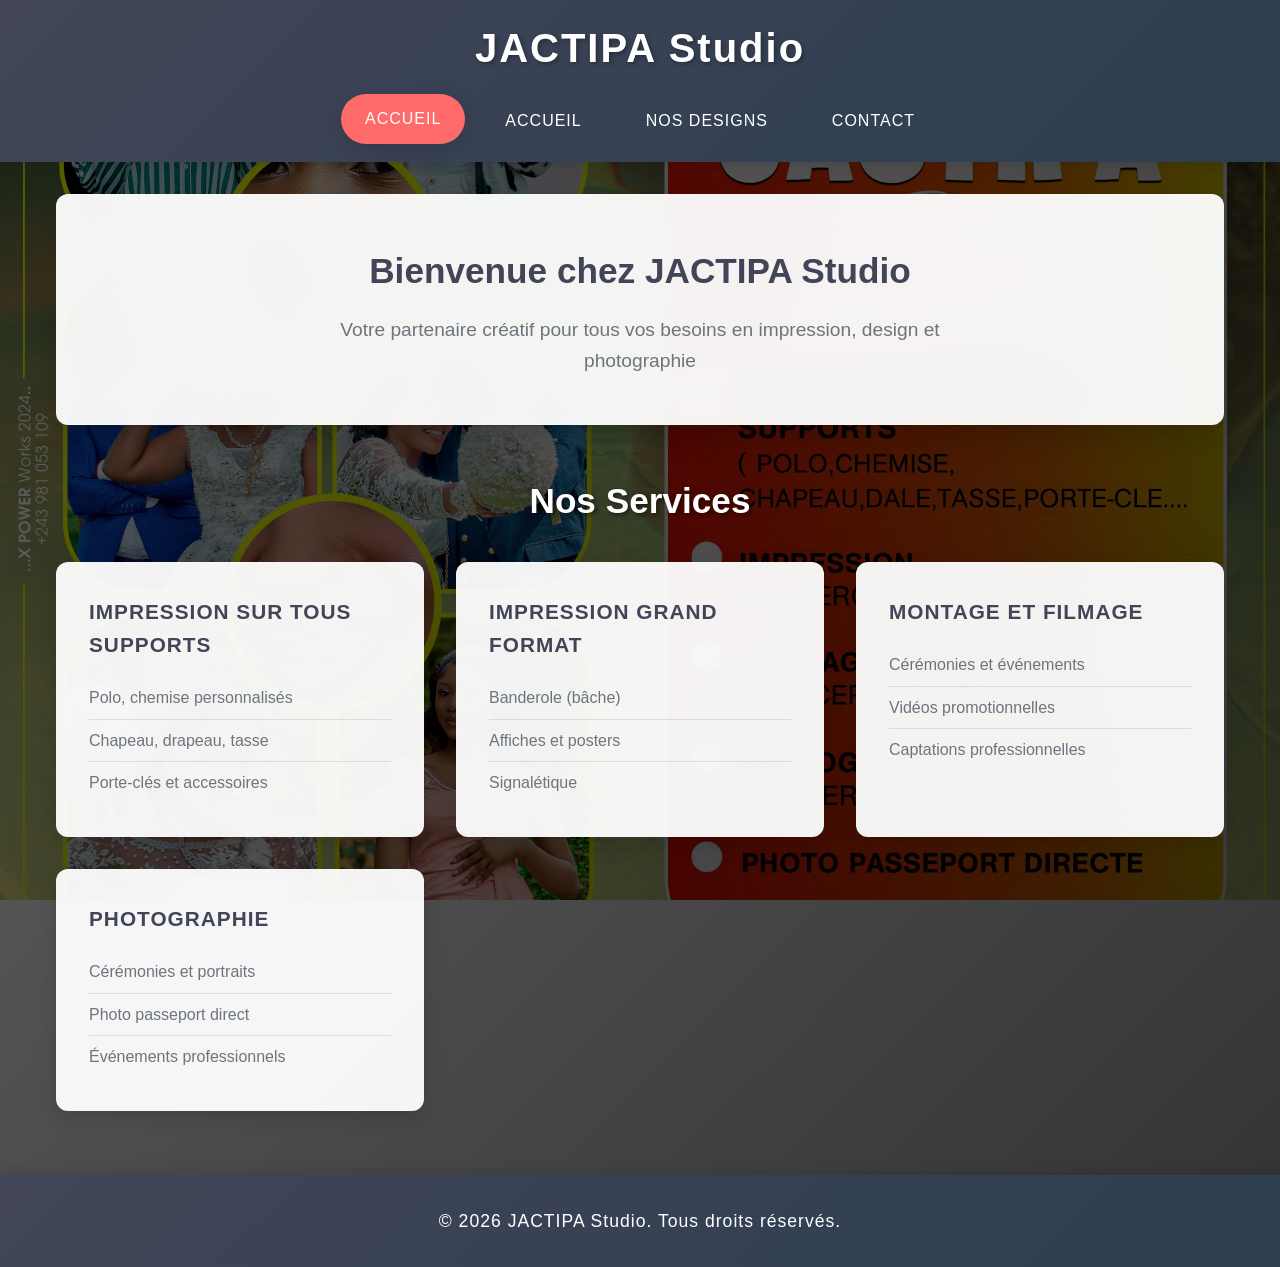
<file: index.html>
<!DOCTYPE html>
<html lang="fr-FR">
<head>
  <title>JACTIPA Studio - Accueil</title>
  <meta charset="utf-8">
  <meta name="viewport" content="width=device-width, initial-scale=1.0">
  <meta name="description" content="Studio JACTIPA - Services d'impression, design et photographie professionnelle">
  <meta name="keywords" content="impression, design, photographie, studio, jactipa">
  <meta name="author" content="JACTIPA Studio">
  <!-- Favicon (utilise le fichier existant luc.jpg) -->
  <link rel="icon" href="luc.jpg" type="image/jpeg">

  <link rel="apple-touch-icon" href="luc.jpg">
  <link rel="shortcut icon" href="luc.jpg">

  <link rel="stylesheet" href="style.css">

</head>
<body>
  <header>
    <h1>JACTIPA Studio</h1>
    <nav>
      <ul class="nav-menu">
        <li><a href="index.html" class="active">Accueil</a></li>
        <li><a href="accueille.html">Accueil</a></li>
        <li><a href="nos-designs.html">Nos Designs</a></li>
        <li><a href="contacte.html">Contact</a></li>
      </ul>
    </nav>
  </header>

  <main>
    <section class="hero">
      <div class="hero-content">
        <h2>Bienvenue chez JACTIPA Studio</h2>
        <p>Votre partenaire créatif pour tous vos besoins en impression, design et photographie</p>
      </div>
    </section>

    <section class="services">
      <h2>Nos Services</h2>
      <div class="services-grid">
        <div class="service-card">
          <h3>Impression sur tous supports</h3>
          <ul>
            <li>Polo, chemise personnalisés</li>
            <li>Chapeau, drapeau, tasse</li>
            <li>Porte-clés et accessoires</li>
          </ul>
        </div>
        
        <div class="service-card">
          <h3>Impression grand format</h3>
          <ul>
            <li>Banderole (bâche)</li>
            <li>Affiches et posters</li>
            <li>Signalétique</li>
          </ul>
        </div>
        
        <div class="service-card">
          <h3>Montage et filmage</h3>
          <ul>
            <li>Cérémonies et événements</li>
            <li>Vidéos promotionnelles</li>
            <li>Captations professionnelles</li>
          </ul>
        </div>
        
        <div class="service-card">
          <h3>Photographie</h3>
          <ul>
            <li>Cérémonies et portraits</li>
            <li>Photo passeport direct</li>
            <li>Événements professionnels</li>
          </ul>
        </div>
      </div>
    </section>
  </main>

  <footer>
    <p>&copy; 2026 JACTIPA Studio. Tous droits réservés.</p>
  </footer>
</body>
</html>
</file>
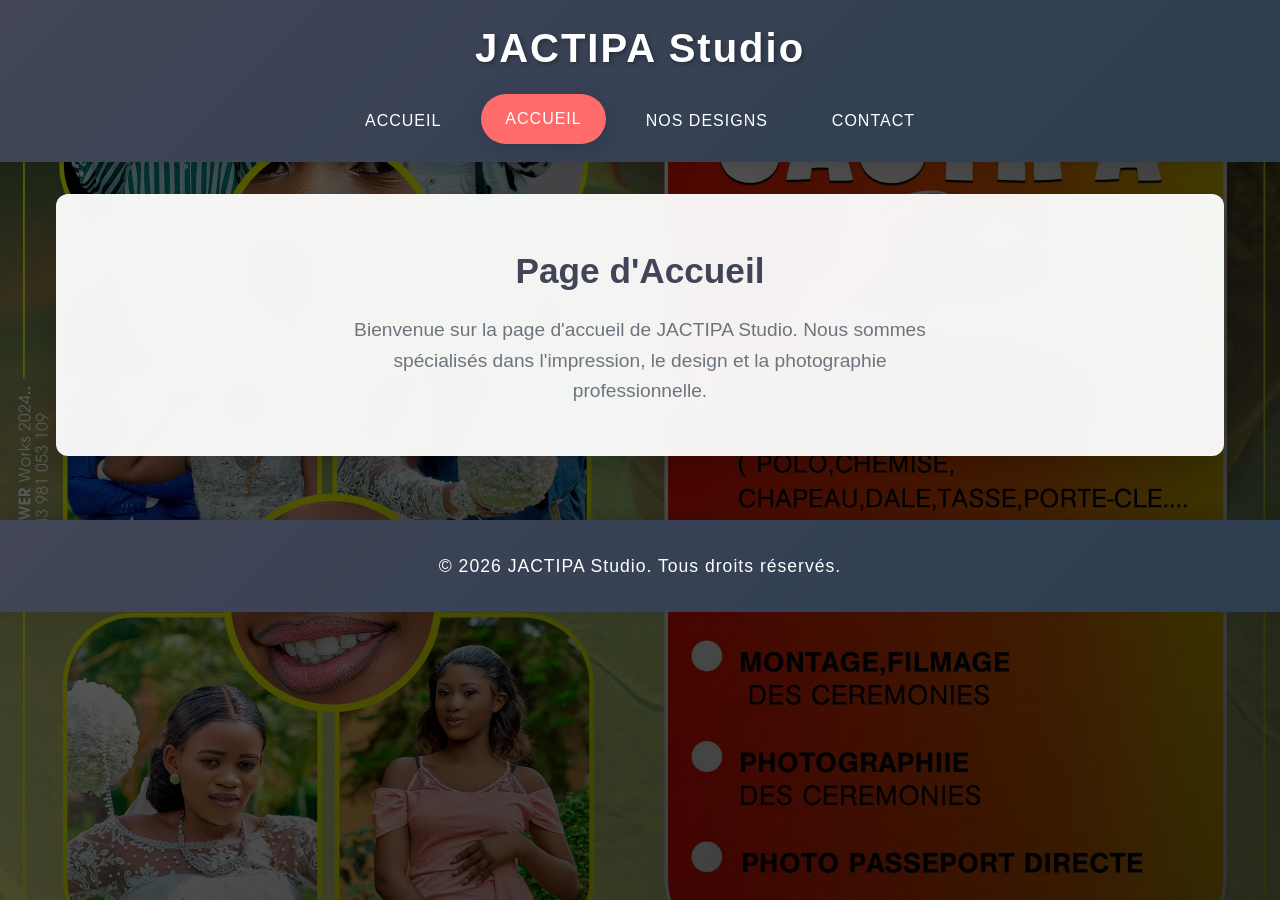
<file: accueille.html>
<!DOCTYPE html>
<html lang="fr-FR">
<head>
  <title>JACTIPA Studio - Accueil</title>
  <meta charset="utf-8">
  <meta name="viewport" content="width=device-width, initial-scale=1.0">
  <meta name="description" content="Studio JACTIPA - Services d'impression, design et photographie professionnelle">

  <link rel="icon" href="luc.jpg" type="image/jpeg">
  <link rel="apple-touch-icon" href="luc.jpg">
  <link rel="shortcut icon" href="luc.jpg">


  <link rel="stylesheet" href="style.css">

</head>
<body>
  <header>
    <h1>JACTIPA Studio</h1>
    <nav>
      <ul class="nav-menu">
        <li><a href="index.html">Accueil</a></li>
        <li><a href="accueille.html" class="active">Accueil</a></li>
        <li><a href="nos-designs.html">Nos Designs</a></li>
        <li><a href="contacte.html">Contact</a></li>
      </ul>
    </nav>
  </header>

  <main>
    <section class="hero">
      <div class="hero-content">
        <h2>Page d'Accueil</h2>
        <p>Bienvenue sur la page d'accueil de JACTIPA Studio. Nous sommes spécialisés dans l'impression, le design et la photographie professionnelle.</p>
      </div>
    </section>
  </main>

  <footer>
    <p>&copy; 2026 JACTIPA Studio. Tous droits réservés.</p>
  </footer>
</body>
</html>
</file>
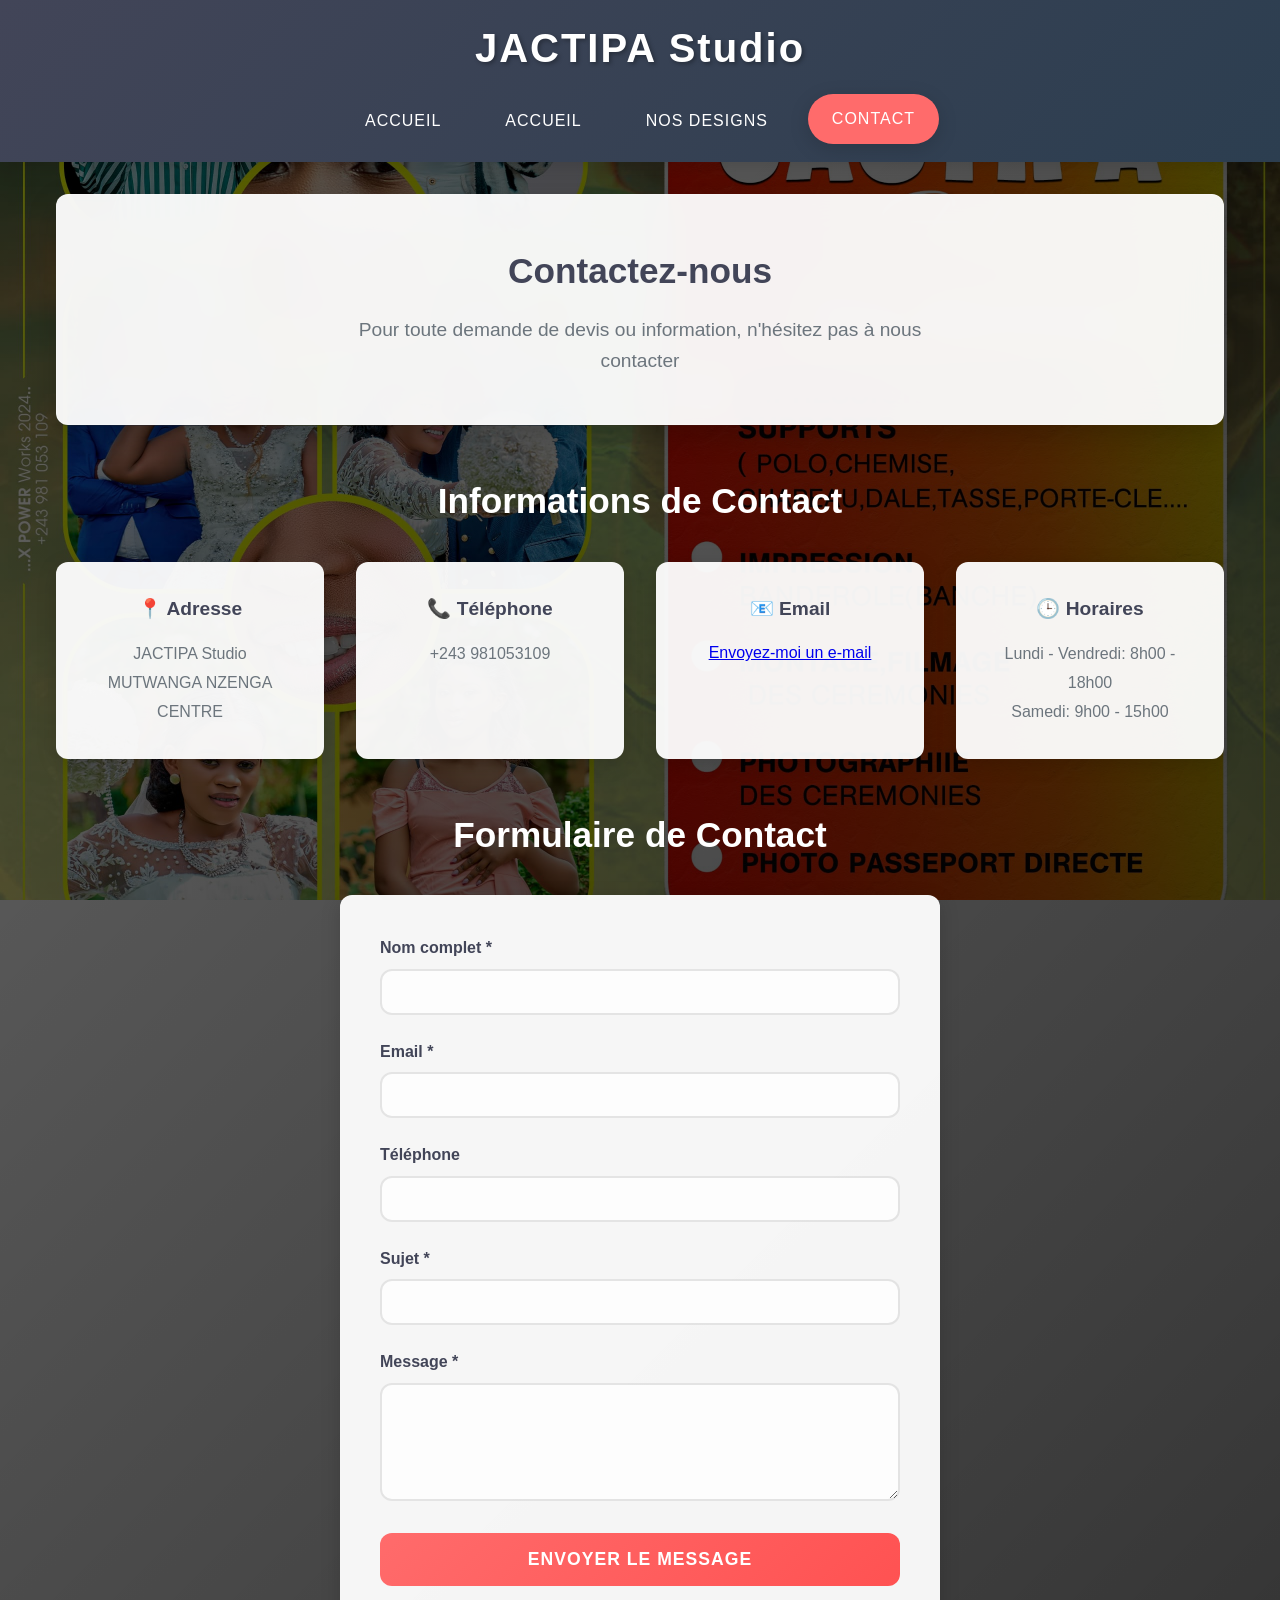
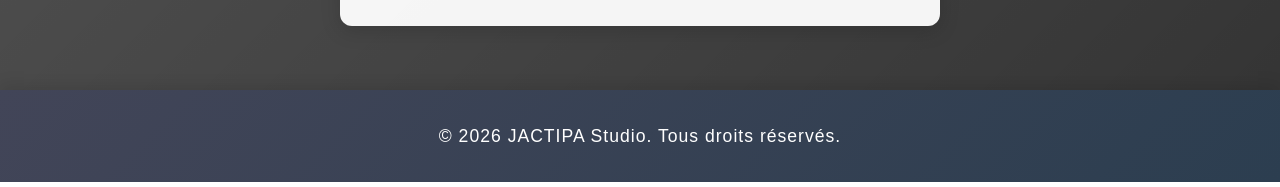
<file: contacte.html>
<!DOCTYPE html>
<html lang="fr-FR">
<head>
  <title>JACTIPA Studio - Contactez-nous</title>
  <meta charset="utf-8">
  <meta name="viewport" content="width=device-width, initial-scale=1.0">
  <meta name="description" content="Contactez JACTIPA Studio pour tous vos besoins en impression, design et photographie">

  <link rel="icon" href="luc.jpg" type="image/jpeg">
  <link rel="apple-touch-icon" href="luc.jpg">
  <link rel="shortcut icon" href="luc.jpg">


  <link rel="stylesheet" href="style.css">
  <script src="scripts.js" defer></script>

</head>
<body>
  <header>
    <h1>JACTIPA Studio</h1>
    <nav>
      <ul class="nav-menu">
        <li><a href="index.html">Accueil</a></li>
        <li><a href="accueille.html">Accueil</a></li>
        <li><a href="nos-designs.html">Nos Designs</a></li>
        <li><a href="contacte.html" class="active">Contact</a></li>
      </ul>
    </nav>
  </header>

  <main>
    <section class="hero">
      <div class="hero-content">
        <h2>Contactez-nous</h2>
        <p>Pour toute demande de devis ou information, n'hésitez pas à nous contacter</p>
      </div>
    </section>

    <section class="contact-info">
      <h2>Informations de Contact</h2>
      <div class="contact-details">
        <div class="contact-item">
          <h3>📍 Adresse</h3>
          <p>JACTIPA Studio<br>
          MUTWANGA NZENGA CENTRE</p>
        </div>
        
        <div class="contact-item">
          <h3>📞 Téléphone</h3>
          <p>+243 981053109</p>
        </div>
        
        <div class="contact-item">
          <h3>📧 Email</h3>
          <a href="Powerjonas337@gmail.com">Envoyez-moi un e-mail</a>
        </div>
        
        <div class="contact-item">
          <h3>🕒 Horaires</h3>
          <p>Lundi - Vendredi: 8h00 - 18h00<br>
          Samedi: 9h00 - 15h00</p>
        </div>
      </div>
    </section>

    <section class="contact-form">
      <h2>Formulaire de Contact</h2>
<form class="contact-form-container" data-formspree-endpoint="http://localhost:3000/api/contact" data-mailto-recipient="Powerjonas337@gmail.com" data-mailto-subject="Demande via le site">

        <div class="form-group">
          <label for="name" aria-placeholder="aria-placeholder">Nom complet *</label>
          <input type="text" id="name" name="name" required>
        </div>
        
        <div class="form-group">
          <label for="email" aria-placeholder="aria-placeholder">Email *</label>
          <input type="email" id="email" name="email" required>
        </div>
        
        <div class="form-group">
          <label for="phone" aria-placeholder="aria-placeholder">Téléphone</label>
          <input type="tel" id="phone" name="phone">
        </div>
        
        <div class="form-group">
          <label for="subject" aria-placeholder="">Sujet *</label>
          <input type="text" id="subject" name="subject" required>
        </div>
        
        <div class="form-group" aria-placeholder="aria-placeholder">
          <label for="message">Message *</label>
          <textarea id="message" name="message" rows="5" required></textarea>
        </div>
        
        <button type="submit" class="submit-btn">Envoyer le message</button>
      </form>
    </section>
  </main>

  <footer>
    <p>&copy; 2026 JACTIPA Studio. Tous droits réservés.</p>
  </footer>
</body>
</html>
</file>
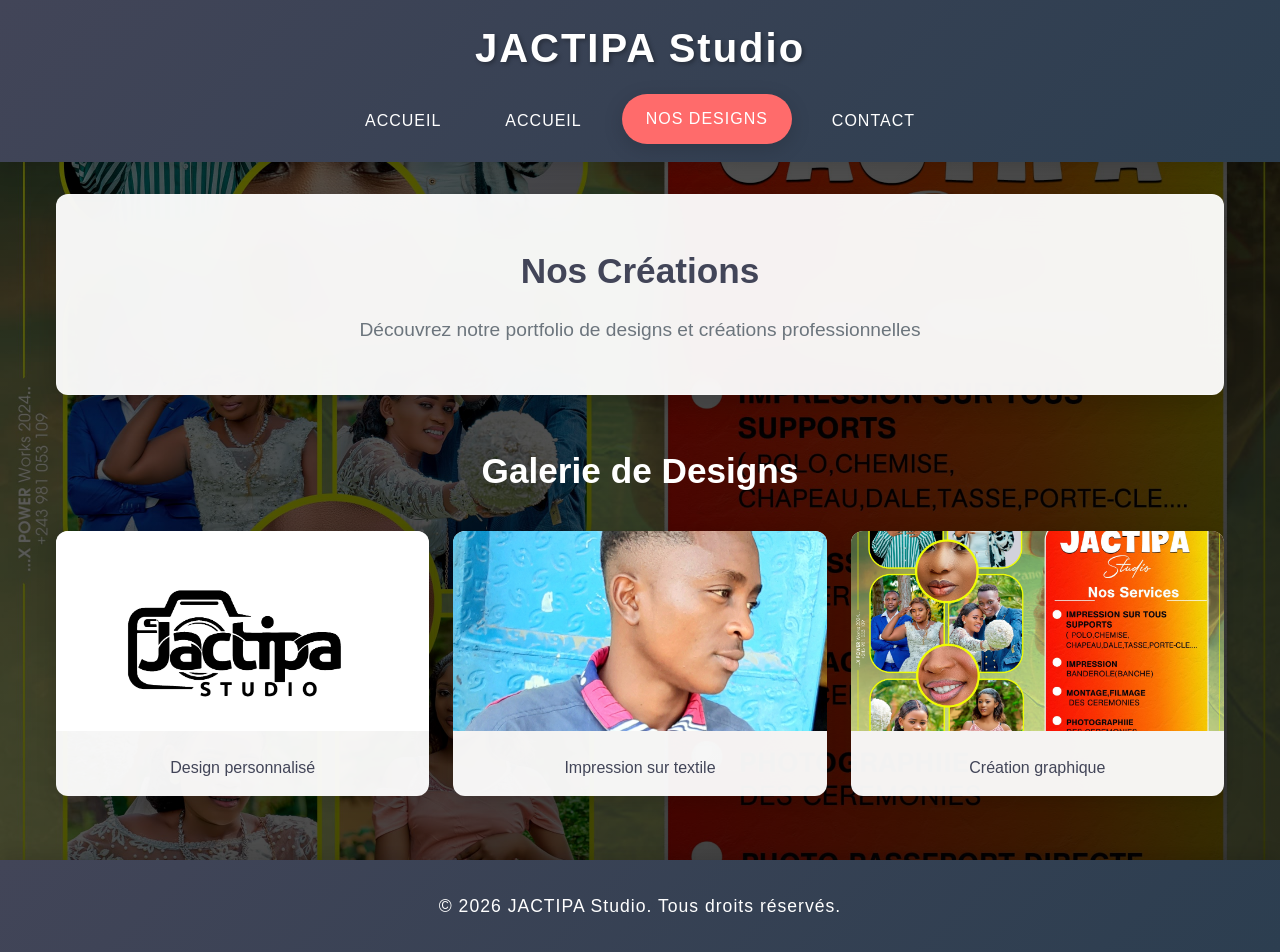
<file: nos-designs.html>
<!DOCTYPE html>
<html lang="fr-FR">
<head>
  <title>JACTIPA Studio - Nos Designs</title>
  <meta charset="utf-8">
  <meta name="viewport" content="width=device-width, initial-scale=1.0">
  <meta name="description" content="Découvrez nos créations et designs professionnels - Studio JACTIPA">

  <link rel="icon" href="luc.jpg" type="image/jpeg">
  <link rel="apple-touch-icon" href="luc.jpg">
  <link rel="shortcut icon" href="luc.jpg">


  <link rel="stylesheet" href="style.css">

</head>
<body>
  <header>
    <h1>JACTIPA Studio</h1>
    <nav>
      <ul class="nav-menu">
        <li><a href="index.html">Accueil</a></li>
        <li><a href="accueille.html">Accueil</a></li>
        <li><a href="nos-designs.html" class="active">Nos Designs</a></li>
        <li><a href="contacte.html">Contact</a></li>
      </ul>
    </nav>
  </header>

  <main>
    <section class="hero">
      <div class="hero-content">
        <h2>Nos Créations</h2>
        <p>Découvrez notre portfolio de designs et créations professionnelles</p>
      </div>
    </section>

    <section class="gallery">
      <h2>Galerie de Designs</h2>
      <div class="gallery-grid">
        <div class="gallery-item">
          <img src="luc.jpg.jpg" alt="Design 1">
          <p>Design personnalisé</p>
        </div>
        <div class="gallery-item">
          <img src="ines.jpg.jpg.jpg" alt="Design 2">
          <p>Impression sur textile</p>
        </div>
        <div class="gallery-item">
          <img src="matsipa.jpg.jpg" alt="Design 4">
          <p>Création graphique</p>
        </div>
      </div>
    </section>
  </main>

  <footer>
    <p>&copy; 2026 JACTIPA Studio. Tous droits réservés.</p>
  </footer>
</body>
</html>
</file>
<file: style.css>
/* Reset complet et variables CSS */
:root {
    --primary-color: #424558;
    --secondary-color: #6c757d;
    --accent-color: #ff6b6b;
    --text-light: #ffffff;
    --text-dark: #333333;
    --background-overlay: rgba(0, 0, 0, 0.6);
    --card-background: rgba(255, 255, 255, 0.95);
    --shadow-light: 0 2px 10px rgba(0, 0, 0, 0.1);
    --shadow-medium: 0 5px 20px rgba(0, 0, 0, 0.15);
    --shadow-heavy: 0 10px 30px rgba(0, 0, 0, 0.2);
    --border-radius: 12px;
    --transition: all 0.3s cubic-bezier(0.4, 0, 0.2, 1);
}

* {
    margin: 0;
    padding: 0;
    box-sizing: border-box;
}

html {
    scroll-behavior: smooth;
}

body {
    font-family: -apple-system, BlinkMacSystemFont, 'Segoe UI', Roboto, Oxygen, Ubuntu, Cantarell, sans-serif;
    line-height: 1.6;
    color: var(--text-dark);
    background: linear-gradient(135deg, var(--background-overlay), rgba(0, 0, 0, 0.8)), 
                url('matsipa.jpg.jpg') center/cover fixed;
    min-height: 100vh;
    overflow-x: hidden;
}

/* Header moderne */
header {
    background: linear-gradient(135deg, var(--primary-color), #2c3e50);
    color: var(--text-light);
    padding: 1rem 0;
    position: sticky;
    top: 0;
    z-index: 1000;
    backdrop-filter: blur(10px);
    box-shadow: var(--shadow-medium);
}

h1 {
    font-size: clamp(1.8rem, 4vw, 2.5rem);
    text-align: center;
    margin-bottom: 1rem;
    font-weight: 700;
    letter-spacing: 2px;
    text-shadow: 2px 2px 4px rgba(0, 0, 0, 0.3);
}

/* Navigation améliorée */
.nav-menu {
    display: flex;
    justify-content: center;
    align-items: center;
    list-style: none;
    gap: 1rem;
    flex-wrap: wrap;
    padding: 0 1rem;
}

.nav-menu a {
    display: block;
    padding: 0.75rem 1.5rem;
    color: var(--text-light);
    text-decoration: none;
    font-weight: 500;
    text-transform: uppercase;
    letter-spacing: 1px;
    border-radius: 25px;
    transition: var(--transition);
    position: relative;
    overflow: hidden;
}

.nav-menu a::before {
    content: '';
    position: absolute;
    top: 0;
    left: -100%;
    width: 100%;
    height: 100%;
    background: linear-gradient(90deg, transparent, rgba(255, 255, 255, 0.2), transparent);
    transition: var(--transition);
}

.nav-menu a:hover::before {
    left: 100%;
}

.nav-menu a:hover,
.nav-menu a.active {
    background: var(--accent-color);
    transform: translateY(-2px);
    box-shadow: var(--shadow-medium);
}

/* Contenu principal */
main {
    max-width: 1200px;
    margin: 2rem auto;
    padding: 0 1rem;
}

/* Section Hero moderne */
.hero {
    background: var(--card-background);
    backdrop-filter: blur(20px);
    border: 1px solid rgba(255, 255, 255, 0.2);
    border-radius: var(--border-radius);
    padding: 3rem 2rem;
    margin-bottom: 3rem;
    text-align: center;
    box-shadow: var(--shadow-heavy);
    animation: fadeInUp 0.8s ease-out;
}

@keyframes fadeInUp {
    from {
        opacity: 0;
        transform: translateY(30px);
    }
    to {
        opacity: 1;
        transform: translateY(0);
    }
}

.hero h2 {
    font-size: clamp(1.5rem, 3vw, 2.2rem);
    color: var(--primary-color);
    margin-bottom: 1rem;
    font-weight: 700;
}

.hero p {
    font-size: clamp(1rem, 2vw, 1.2rem);
    color: var(--secondary-color);
    max-width: 600px;
    margin: 0 auto;
}

/* Grille de services moderne */
.services {
    margin: 3rem 0;
}

.services h2 {
    text-align: center;
    font-size: clamp(1.8rem, 3vw, 2.2rem);
    color: var(--text-light);
    margin-bottom: 2rem;
    text-shadow: 2px 2px 4px rgba(0, 0, 0, 0.5);
}

.services-grid {
    display: grid;
    grid-template-columns: repeat(auto-fit, minmax(300px, 1fr));
    gap: 2rem;
}

.service-card {
    background: var(--card-background);
    padding: 2rem;
    border-radius: var(--border-radius);
    box-shadow: var(--shadow-medium);
    transition: var(--transition);
    border: 1px solid rgba(255, 255, 255, 0.1);
}

.service-card:hover {
    transform: translateY(-8px) scale(1.02);
    box-shadow: var(--shadow-heavy);
}

.service-card h3 {
    color: var(--primary-color);
    margin-bottom: 1rem;
    font-size: 1.3rem;
    font-weight: 600;
    text-transform: uppercase;
    letter-spacing: 1px;
}

.service-card ul {
    list-style: none;
}

.service-card li {
    padding: 0.5rem 0;
    color: var(--secondary-color);
    border-bottom: 1px solid rgba(0, 0, 0, 0.1);
    transition: var(--transition);
}

.service-card li:hover {
    color: var(--accent-color);
    padding-left: 0.5rem;
}

.service-card li:last-child {
    border-bottom: none;
}

/* Galerie d'images */
.gallery {
    margin: 3rem 0;
}

.gallery h2 {
    text-align: center;
    font-size: clamp(1.8rem, 3vw, 2.2rem);
    color: var(--text-light);
    margin-bottom: 2rem;
}

.gallery-grid {
    display: grid;
    grid-template-columns: repeat(auto-fit, minmax(250px, 1fr));
    gap: 1.5rem;
}

.gallery-item {
    background: var(--card-background);
    border-radius: var(--border-radius);
    overflow: hidden;
    box-shadow: var(--shadow-medium);
    transition: var(--transition);
}

.gallery-item:hover {
    transform: scale(1.05);
    box-shadow: var(--shadow-heavy);
}

.gallery-item img {
    width: 100%;
    height: 200px;
    object-fit: cover;
    transition: var(--transition);
}

.gallery-item:hover img {
    transform: scale(1.1);
}

.gallery-item p {
    padding: 1rem;
    text-align: center;
    font-weight: 500;
    color: var(--primary-color);
}

/* Formulaire de contact moderne */
.contact-info,
.contact-form {
    margin: 3rem 0;
}

.contact-info h2,
.contact-form h2 {
    text-align: center;
    font-size: clamp(1.8rem, 3vw, 2.2rem);
    color: var(--text-light);
    margin-bottom: 2rem;
}

.contact-details {
    display: grid;
    grid-template-columns: repeat(auto-fit, minmax(250px, 1fr));
    gap: 2rem;
    margin-bottom: 3rem;
}

.contact-item {
    background: var(--card-background);
    padding: 2rem;
    border-radius: var(--border-radius);
    text-align: center;
    box-shadow: var(--shadow-medium);
    transition: var(--transition);
}

.contact-item:hover {
    transform: translateY(-5px);
    box-shadow: var(--shadow-heavy);
}

.contact-item h3 {
    color: var(--primary-color);
    margin-bottom: 1rem;
    font-size: 1.2rem;
}

.contact-item p {
    color: var(--secondary-color);
    line-height: 1.8;
}

.contact-form-container {
    background: var(--card-background);
    padding: 2.5rem;
    border-radius: var(--border-radius);
    box-shadow: var(--shadow-medium);
    max-width: 600px;
    margin: 0 auto;
}

.form-group {
    margin-bottom: 1.5rem;
}

.form-group label {
    display: block;
    margin-bottom: 0.5rem;
    font-weight: 600;
    color: var(--primary-color);
}

.form-group input,
.form-group textarea {
    width: 100%;
    padding: 0.75rem;
    border: 2px solid rgba(0, 0, 0, 0.1);
    border-radius: var(--border-radius);
    font-size: 1rem;
    transition: var(--transition);
    background: rgba(255, 255, 255, 0.8);
}

.form-group input:focus,
.form-group textarea:focus {
    outline: none;
    border-color: var(--accent-color);
    background: white;
    box-shadow: 0 0 0 3px rgba(255, 107, 107, 0.1);
}

.submit-btn {
    width: 100%;
    padding: 1rem;
    background: linear-gradient(135deg, var(--accent-color), #ff5252);
    color: white;
    border: none;
    border-radius: var(--border-radius);
    font-size: 1.1rem;
    font-weight: 600;
    cursor: pointer;
    transition: var(--transition);
    text-transform: uppercase;
    letter-spacing: 1px;
}

.submit-btn:hover {
    transform: translateY(-2px);
    box-shadow: var(--shadow-medium);
}

.submit-btn:active {
    transform: translateY(0);
}

/* Footer moderne */
footer {
    background: linear-gradient(135deg, var(--primary-color), #2c3e50);
    color: var(--text-light);
    text-align: center;
    padding: 2rem;
    margin-top: 4rem;
    box-shadow: 0 -5px 15px rgba(0, 0, 0, 0.1);
}

footer p {
    font-size: 1.1rem;
    letter-spacing: 1px;
}

/* Responsive design complet */
@media screen and (max-width: 768px) {
    .nav-menu {
        flex-direction: column;
        gap: 0.5rem;
    }
    
    .nav-menu a {
        padding: 0.5rem 1rem;
        font-size: 0.9rem;
    }
    
    .hero {
        padding: 2rem 1rem;
        margin: 1rem;
    }
    
    .services-grid,
    .gallery-grid,
    .contact-details {
        grid-template-columns: 1fr;
        gap: 1rem;
    }
    
    .service-card,
    .contact-item,
    .contact-form-container {
        margin: 0 1rem;
    }
}

@media screen and (max-width: 480px) {
    body {
        font-size: 14px;
    }
    
    h1 {
        font-size: 1.5rem;
    }
    
    .hero {
        padding: 1.5rem;
    }
    
    .service-card,
    .contact-item {
        padding: 1.5rem;
    }
}

/* Scrollbar personnalisée */
::-webkit-scrollbar {
    width: 8px;
}

::-webkit-scrollbar-track {
    background: rgba(0, 0, 0, 0.1);
}

::-webkit-scrollbar-thumb {
    background: var(--accent-color);
    border-radius: 4px;
}

::-webkit-scrollbar-thumb:hover {
    background: #ff5252;
}

/* Animation au chargement */
body {
    animation: fadeIn 0.5s ease-in;
}

@keyframes fadeIn {
    from { opacity: 0; }
    to { opacity: 1; }
}
</file>
